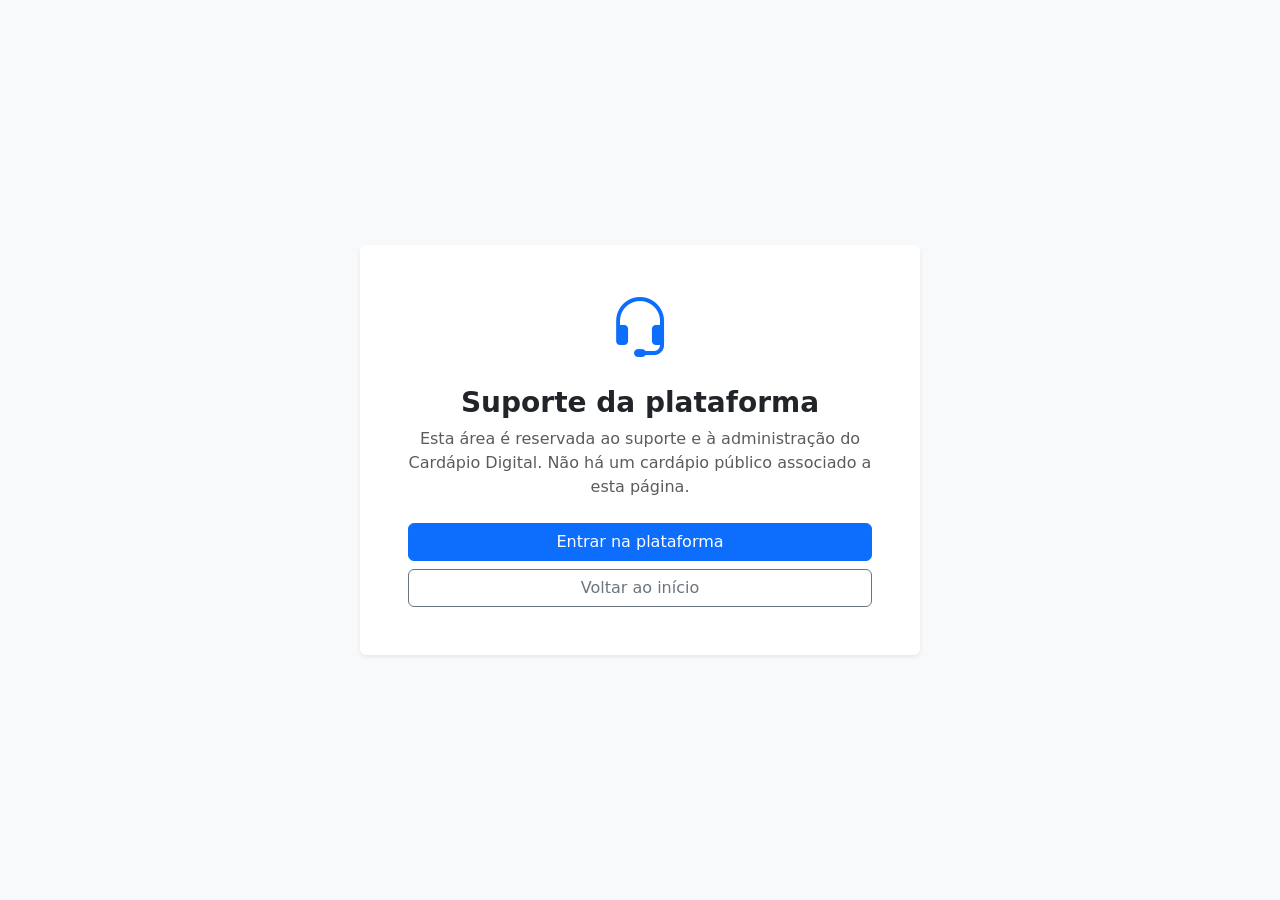
<file: templates/support.html>
<!DOCTYPE html>
<html lang="pt-br">
<head>
    <meta charset="UTF-8">
    <meta name="viewport" content="width=device-width, initial-scale=1">
    <meta name="robots" content="noindex, nofollow">
    <title>Suporte da plataforma - Cardápio Digital</title>
    <link href="https://cdn.jsdelivr.net/npm/bootstrap@5.3.0/dist/css/bootstrap.min.css" rel="stylesheet">
    <link href="https://cdn.jsdelivr.net/npm/bootstrap-icons@1.11.0/font/bootstrap-icons.css" rel="stylesheet">
</head>
<body class="bg-light">
    <main class="container min-vh-100 d-flex align-items-center justify-content-center py-5">
        <section class="card border-0 shadow-sm text-center" style="max-width: 560px;">
            <div class="card-body p-4 p-md-5">
                <div class="text-primary mb-3" aria-hidden="true">
                    <i class="bi bi-headset display-3"></i>
                </div>
                <h1 class="h3 fw-bold">Suporte da plataforma</h1>
                <p class="text-muted mb-4">
                    Esta área é reservada ao suporte e à administração do Cardápio Digital.
                    Não há um cardápio público associado a esta página.
                </p>
                <div class="d-grid gap-2">
                    <a class="btn btn-primary" href="/login">Entrar na plataforma</a>
                    <a class="btn btn-outline-secondary" href="/">Voltar ao início</a>
                </div>
            </div>
        </section>
    </main>
</body>
</html>
</file>
